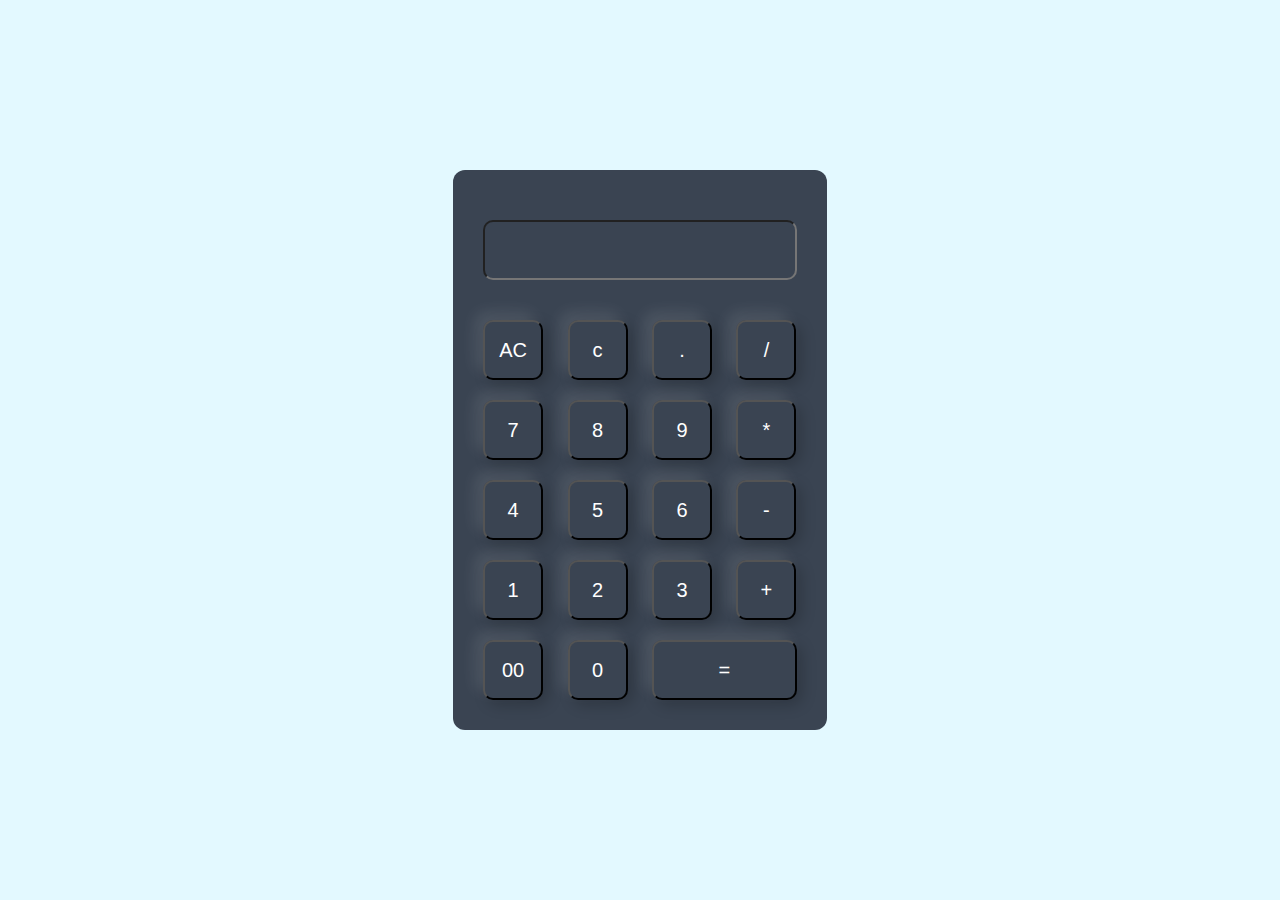
<file: caluclator/index.html>
<!DOCTYPE html>
<html lang="en">
<head>
    <meta charset="UTF-8">
    <meta name="viewport" content="width=device-width, initial-scale=1.0">
<link rel="stylesheet" href="style.css">
    <title>Caluclator</title>
</head>
<body>
    <div class="container">
        <div class="caluclator">
            <form>
                <div class="display">
                    <input type="text" name="display">
                </div>
                <div>
                    <input type="button" value="AC" onclick="display.value +='' " class="operator">
                    <input type="button" value="c" onclick="display.value = display.value.toString().slice(0,-1)" class="operator">
                    <input type="button" value="." onclick="display.value +='.' " class="operator">
                    <input type="button" value="/" onclick="display.value +='/' " class="operator">
                </div>
                <div>
                    <input type="button" value="7" onclick="display.value +='7' ">
                    <input type="button" value="8" onclick="display.value +='8' ">
                    <input type="button" value="9" onclick="display.value +='9' ">
                    <input type="button" value="*" onclick="display.value +='*' " class="operator">
                </div>
                <div>
                    <input type="button" value="4" onclick="display.value +='4' ">
                    <input type="button" value="5" onclick="display.value +='5' ">
                    <input type="button" value="6" onclick="display.value +='6' ">
                    <input type="button" value="-" onclick="display.value +='-' " class="operator">
                </div>
                <div>
                    <input type="button" value="1" onclick="display.value +='1' ">
                    <input type="button" value="2" onclick="display.value +='2' ">
                    <input type="button" value="3" onclick="display.value +='3' ">
                    <input type="button" value="+" onclick="display.value +='+' " class="operator">
                </div>
                <div>
                    <input type="button" value="00" onclick="display.value +='00' ">
                    <input type="button" value="0" onclick="display.value +='0' ">
                    <input type="button" value="=" onclick="display.value = eval(display.value)"class="equal operator">
                </div>
            </form>
        </div>
    </div>
</body>
</html>
</file>
<file: caluclator/style.css>
* {
    margin:0;
    padding: 0;
    font-family: 'Poppins' , sans-serif;
    box-sizing: border-box;
}

.container {
   
    display: flex;
    align-items: center;
    justify-content: center;
    width: 100%;
    height: 100vh;
    background-color: #e3f9ff;

}

.caluclator {
    background-color: #3a4452;
    padding: 20px;
    border-radius: 12px;
}

.caluclator form input {
   
    border-radius: 10px;
    box-shadow: -8px -8px 15px rgba(255, 255, 255, 0.1),5px 5px 15px rgba(0, 0, 0, 0.2);
    background: transparent;
    font-size: 20px;
    color: #fff;
    cursor: pointer;
    margin: 10px;
    border: 0%;
    outline: 0;
    width: 60px;
    height: 60px;
}

form .display {
    display: flex;
    justify-content: flex-end;
    margin:20px 0;
}

form .display input {
    font-size: 45px;
    box-shadow: none;
    text-align: right;
    flex: 1;
   
}

form input.equal {
    width:145px;
}

.operator {
    color: #13b194;
}
</file>
